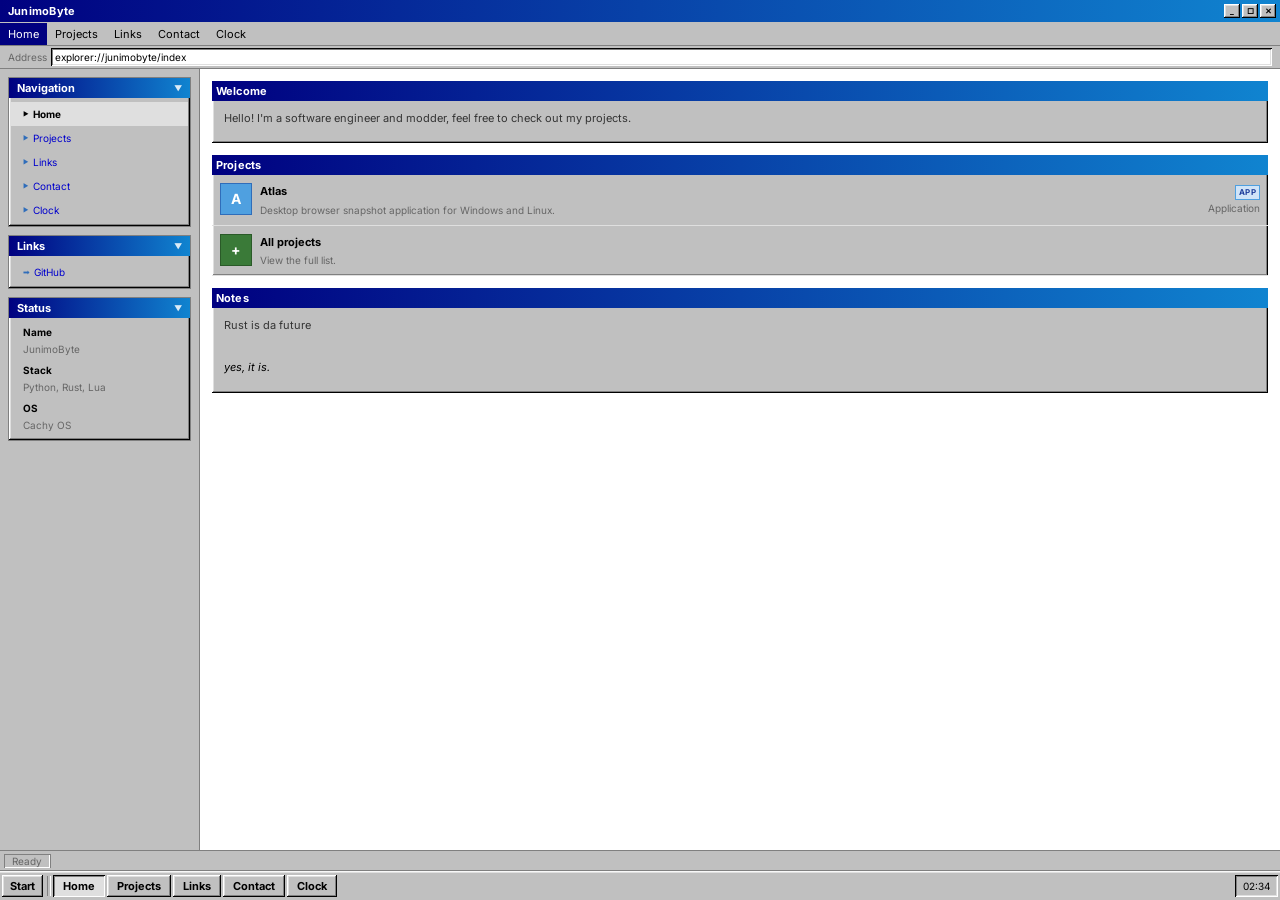
<file: index.html>
<!-- saved from url=(0014)about:internet -->
<!DOCTYPE html>
<html lang="en">

<head>
  <meta charset="UTF-8" />
  <meta name="viewport" content="width=device-width, initial-scale=1.0" />
  <meta name="description" content="JunimoByte's personal site for projects and other things." />
  <title>JunimoByte</title>
  <link rel="icon" type="image/png" href="assets/png/icon.png" />
  <link rel="stylesheet" href="css/core.css" />
  <link rel="stylesheet" href="css/layout.css" />
  <link rel="stylesheet" href="css/sidebar.css" />
  <link rel="stylesheet" href="css/windows.css" />
  <link rel="stylesheet" href="css/components.css" />
  <link rel="stylesheet" href="css/responsive.css" />
</head>

<body>
  <div id="page">

    <header id="header" role="banner">
      <span id="site-title">JunimoByte</span>
      <div class="win-controls" aria-hidden="true">
        <button class="win-btn" tabindex="-1" aria-hidden="true">_</button>
        <button class="win-btn" tabindex="-1" aria-hidden="true">&#9633;</button>
        <button class="win-btn close-btn" tabindex="-1" aria-hidden="true">&#x2715;</button>
      </div>
    </header>

    <nav id="menubar" role="navigation" aria-label="Main navigation">
      <button class="mobile-menu-toggle" id="sidebar-toggle" aria-expanded="false" aria-controls="sidebar">&#x25BC;
        Menu</button>
      <a class="menu-item" href="index.html">Home</a>
      <a class="menu-item" href="projects.html">Projects</a>
      <a class="menu-item" href="links.html">Links</a>
      <a class="menu-item" href="contact.html">Contact</a>
      <a class="menu-item" href="clock.html">Clock</a>
    </nav>

    <div id="address-bar" aria-hidden="true">
      <label for="addr">Address</label>
      <div class="address-input" id="addr" role="presentation">explorer://junimobyte/index</div>
    </div>

    <div id="main">

      <aside id="sidebar" aria-label="Navigation sidebar">

        <div class="task-pane" role="navigation" aria-label="Site navigation">
          <div class="task-pane-header" role="button" tabindex="0" aria-expanded="true">
            <span>Navigation</span>
            <span class="pane-chevron" aria-hidden="true">&#x25BC;</span>
          </div>
          <div class="task-pane-body">
            <a class="pane-nav-link" href="index.html">Home</a>
            <a class="pane-nav-link" href="projects.html">Projects</a>
            <a class="pane-nav-link" href="links.html">Links</a>
            <a class="pane-nav-link" href="contact.html">Contact</a>
            <a class="pane-nav-link" href="clock.html">Clock</a>
          </div>
        </div>

        <div class="task-pane">
          <div class="task-pane-header" role="button" tabindex="0" aria-expanded="true">
            <span>Links</span>
            <span class="pane-chevron" aria-hidden="true">&#x25BC;</span>
          </div>
          <div class="task-pane-body">
            <a class="pane-nav-link external" href="https://github.com/JunimoByte?tab=repositories" target="_blank"
              rel="noopener noreferrer">GitHub</a>
          </div>
        </div>

        <div class="task-pane">
          <div class="task-pane-header" role="button" tabindex="0" aria-expanded="true">
            <span>Status</span>
            <span class="pane-chevron" aria-hidden="true">&#x25BC;</span>
          </div>
          <div class="task-pane-body">
            <div class="status-item"><strong>Name</strong>JunimoByte</div>
            <div class="status-item"><strong>Stack</strong>Python, Rust, Lua</div>
            <div class="status-item"><strong>OS</strong>Cachy OS</div>
          </div>
        </div>

      </aside>

      <main id="content" role="main">

        <article class="win-panel" aria-labelledby="heading-welcome">
          <div class="win-titlebar">

            <h1 class="win-titlebar-title" id="heading-welcome">Welcome</h1>
          </div>
          <div class="win-panel-content">
            <p class="info-text">
              Hello! I'm a software engineer and modder, feel free to check out my projects.
            </p>
          </div>
        </article>

        <article class="win-panel" aria-labelledby="heading-projects">
          <div class="win-titlebar">

            <h2 class="win-titlebar-title" id="heading-projects">Projects</h2>
          </div>
          <ul class="project-list" role="list">

            <li role="listitem">
              <a class="project-row" href="https://junimobyte.github.io/atlas-website/" target="_blank"
                rel="noopener noreferrer">
                <div class="project-icon" aria-hidden="true">A</div>
                <div class="project-info">
                  <div class="project-name">Atlas</div>
                  <div class="project-desc">Desktop browser snapshot application for Windows and Linux.</div>
                </div>
                <div class="project-meta">
                  <span class="project-tag">APP</span><br />
                  Application
                </div>
              </a>
            </li>



            <li role="listitem">
              <a class="project-row" href="projects.html">
                <div class="project-icon icon-green" aria-hidden="true">+</div>
                <div class="project-info">
                  <div class="project-name">All projects</div>
                  <div class="project-desc">View the full list.</div>
                </div>
                <div class="project-meta"></div>
              </a>
            </li>

          </ul>
        </article>

        <article class="win-panel" aria-labelledby="heading-notes">
          <div class="win-titlebar">
            <h2 class="win-titlebar-title" id="heading-notes">Notes</h2>
          </div>
          <div class="win-panel-content">
            <p class="info-text">Rust is da future</p>
          </div>
          <div class="win-panel-content">
            <p class="info-text" style="color:var(--t-muted); font-style:italic;">yes, it is.</p>
          </div>
        </article>

      </main>
    </div>

    <div id="statusbar" aria-hidden="true">
      <span class="sbar-cell">Ready</span>
    </div>

    <footer id="taskbar" role="contentinfo">
      <button class="start-btn" aria-label="Start" tabindex="-1" aria-hidden="true"><b>Start</b></button>
      <div class="taskbar-sep" aria-hidden="true"></div>
      <a class="taskbar-tab" href="index.html" data-page="index.html">Home</a>
      <a class="taskbar-tab" href="projects.html" data-page="projects.html">Projects</a>
      <a class="taskbar-tab" href="links.html" data-page="links.html">Links</a>
      <a class="taskbar-tab" href="contact.html" data-page="contact.html">Contact</a>
      <a class="taskbar-tab" href="clock.html" data-page="clock.html">Clock</a>
      <div class="system-tray">
        <span class="tray-clock" id="tray-clock" role="timer" aria-label="Current time">--:--</span>
      </div>
    </footer>

  </div>
  <script src="js/main.js" defer></script>
</body>

</html>
</file>
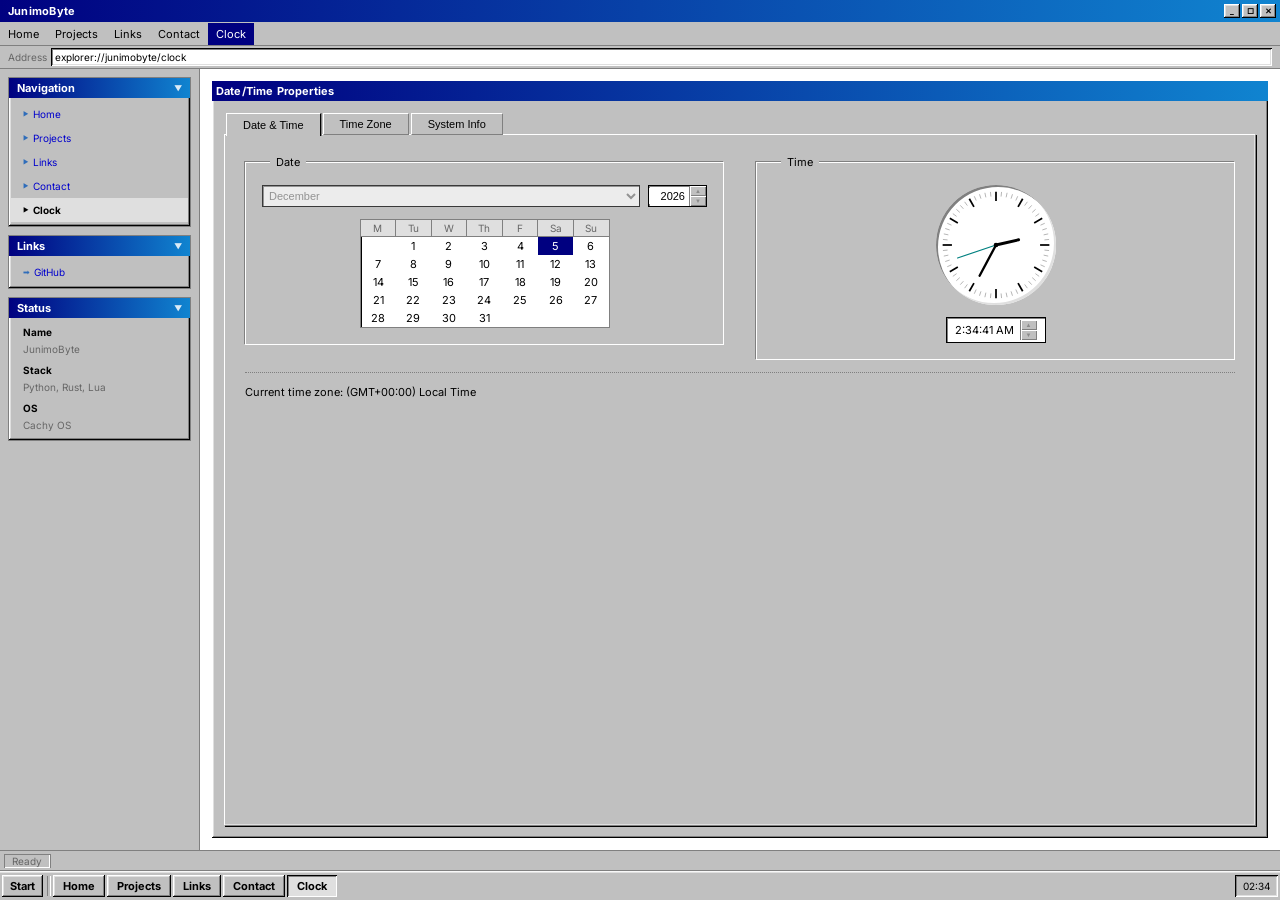
<file: clock.html>
<!-- saved from url=(0014)about:internet -->
<!DOCTYPE html>
<html lang="en">

<head>
  <meta charset="UTF-8" />
  <meta name="viewport" content="width=device-width, initial-scale=1.0" />
  <meta name="description" content="JunimoByte's personal site for projects and other things." />
  <title>JunimoByte</title>
  <link rel="icon" type="image/png" href="assets/png/icon.png" />
  <link rel="stylesheet" href="css/core.css" />
  <link rel="stylesheet" href="css/layout.css" />
  <link rel="stylesheet" href="css/sidebar.css" />
  <link rel="stylesheet" href="css/windows.css" />
  <link rel="stylesheet" href="css/components.css" />
  <link rel="stylesheet" href="css/responsive.css" />
  <link rel="stylesheet" href="css/clock.css" />
</head>

<body>
  <div id="page">

    <header id="header" role="banner">
      <span id="site-title">JunimoByte</span>
      <div class="win-controls" aria-hidden="true">
        <button class="win-btn" tabindex="-1" aria-hidden="true">_</button>
        <button class="win-btn" tabindex="-1" aria-hidden="true">&#9633;</button>
        <button class="win-btn close-btn" tabindex="-1" aria-hidden="true">&#x2715;</button>
      </div>
    </header>

    <nav id="menubar" role="navigation" aria-label="Main navigation">
      <button class="mobile-menu-toggle" id="sidebar-toggle" aria-expanded="false" aria-controls="sidebar">&#x25BC;
        Menu</button>
      <a class="menu-item" href="index.html">Home</a>
      <a class="menu-item" href="projects.html">Projects</a>
      <a class="menu-item" href="links.html">Links</a>
      <a class="menu-item" href="contact.html">Contact</a>
      <a class="menu-item" href="clock.html">Clock</a>
    </nav>

    <div id="address-bar" aria-hidden="true">
      <label for="addr">Address</label>
      <div class="address-input" id="addr" role="presentation">explorer://junimobyte/clock</div>
    </div>

    <div id="main">

      <aside id="sidebar" aria-label="Navigation sidebar">

        <div class="task-pane" role="navigation" aria-label="Site navigation">
          <div class="task-pane-header" role="button" tabindex="0" aria-expanded="true">
            <span>Navigation</span>
            <span class="pane-chevron" aria-hidden="true">&#x25BC;</span>
          </div>
          <div class="task-pane-body">
            <a class="pane-nav-link" href="index.html">Home</a>
            <a class="pane-nav-link" href="projects.html">Projects</a>
            <a class="pane-nav-link" href="links.html">Links</a>
            <a class="pane-nav-link" href="contact.html">Contact</a>
            <a class="pane-nav-link" href="clock.html">Clock</a>
          </div>
        </div>

        <div class="task-pane">
          <div class="task-pane-header" role="button" tabindex="0" aria-expanded="true">
            <span>Links</span>
            <span class="pane-chevron" aria-hidden="true">&#x25BC;</span>
          </div>
          <div class="task-pane-body">
            <a class="pane-nav-link external" href="https://github.com/JunimoByte?tab=repositories" target="_blank"
              rel="noopener noreferrer">GitHub</a>
          </div>
        </div>

        <div class="task-pane">
          <div class="task-pane-header" role="button" tabindex="0" aria-expanded="true">
            <span>Status</span>
            <span class="pane-chevron" aria-hidden="true">&#x25BC;</span>
          </div>
          <div class="task-pane-body">
            <div class="status-item"><strong>Name</strong>JunimoByte</div>
            <div class="status-item"><strong>Stack</strong>Python, Rust, Lua</div>
            <div class="status-item"><strong>OS</strong>Cachy OS</div>
          </div>
        </div>

      </aside>

      <main id="content" role="main">

        <article class="win-panel fill-content" aria-labelledby="heading-clock">
          <div class="win-titlebar">
            <h1 class="win-titlebar-title" id="heading-clock">Date/Time Properties</h1>
          </div>

          <div class="win-panel-content">
            <div class="tabs-container">
              <div class="tab-headers" id="clock-tabs">
                <button class="tab-header active" data-tab="datetime">Date & Time</button>
                <button class="tab-header" data-tab="timezone">Time Zone</button>
                <button class="tab-header" data-tab="system">System Info</button>
              </div>
              <div class="tab-body active" id="tab-datetime">
                <div class="properties-grid">
                  <div class="property-group">
                    <fieldset class="win-fieldset">
                      <legend>Date</legend>
                      <div class="calendar-controls">
                        <select id="month-select" class="win-select" disabled>
                          <option>January</option>
                          <option>February</option>
                          <option>March</option>
                          <option>April</option>
                          <option>May</option>
                          <option>June</option>
                          <option>July</option>
                          <option>August</option>
                          <option>September</option>
                          <option>October</option>
                          <option>November</option>
                          <option>December</option>
                        </select>
                        <div class="spinner-box">
                          <input type="text" id="year-input" class="win-input" value="1998" readonly />
                          <div class="spinner-controls">
                            <button class="spinner-btn up" disabled>▲</button>
                            <button class="spinner-btn down" disabled>▼</button>
                          </div>
                        </div>
                      </div>

                      <div class="calendar-view">
                        <table id="calendar-table">
                          <thead>
                            <tr>
                              <th>M</th>
                              <th>Tu</th>
                              <th>W</th>
                              <th>Th</th>
                              <th>F</th>
                              <th>Sa</th>
                              <th>Su</th>
                            </tr>
                          </thead>
                          <tbody id="calendar-body">
                          </tbody>
                        </table>
                      </div>
                    </fieldset>
                  </div>
                  <div class="property-group">
                    <fieldset class="win-fieldset">
                      <legend>Time</legend>
                      <div class="clock-display">
                        <div class="analog-clock shadow-bezel">
                          <svg viewBox="0 0 100 100" id="analog-clock-svg">
                            <circle cx="50" cy="50" r="48" fill="#fff" stroke="none" />
                            <g id="clock-ticks"></g>
                            <line id="hour-hand" x1="50" y1="50" x2="50" y2="30" stroke="#000" stroke-width="2.5"
                              stroke-linecap="round" />
                            <line id="minute-hand" x1="50" y1="50" x2="50" y2="20" stroke="#000" stroke-width="2"
                              stroke-linecap="round" />
                            <line id="second-hand" x1="50" y1="50" x2="50" y2="15" stroke="#008080" stroke-width="1"
                              stroke-linecap="round" />
                            <circle cx="50" cy="50" r="2" fill="#000" />
                          </svg>
                        </div>
                        <div class="digital-time-container">
                          <div class="spinner-box digital-box">
                            <span id="digital-time">12:00:00 AM</span>
                            <div class="spinner-controls">
                              <button class="spinner-btn up" disabled>▲</button>
                              <button class="spinner-btn down" disabled>▼</button>
                            </div>
                          </div>
                        </div>
                      </div>
                    </fieldset>
                  </div>
                </div>
                <div class="time-zone-info">
                  Current time zone: <span id="tz-name">Local Time</span>
                </div>
              </div>
              <div class="tab-body" id="tab-timezone">
                <div class="property-group" style="margin-top: 4px;">
                  <select class="win-select" style="width: 100%;" disabled>
                    <option id="tz-option-current">(GMT) Current Time Zone</option>
                  </select>
                </div>
                <div class="win-checkbox-row">
                  <input type="checkbox" id="dst" checked disabled />
                  <label for="dst">Automatically adjust clock for daylight saving changes</label>
                </div>
                <div class="property-group"
                  style="margin-top: 16px; border-top: 1px dotted #808080; padding-top: 16px;">
                  <div class="status-row">
                    <span class="label">Status:</span>
                    <span class="value">Daylight Saving Time is in effect.</span>
                  </div>
                </div>
              </div>
              <div class="tab-body" id="tab-system">
                <div class="property-group">
                  <fieldset class="win-fieldset">
                    <legend>System Status</legend>
                    <div class="status-list">
                      <div class="status-row">
                        <span class="label">Uptime:</span>
                        <span class="value" id="uptime-val">00:00:00</span>
                      </div>
                      <div class="status-row">
                        <span class="label">OS:</span>
                        <span class="value">Cachy OS</span>
                      </div>
                      <div class="status-row">
                        <span class="label">Kernel:</span>
                        <span class="value">Linux 7.1</span>
                      </div>
                      <div class="status-row">
                        <span class="label">Processor:</span>
                        <span class="value">Intel(R) Core(TM) i9-14900KS</span>
                      </div>
                      <div class="status-row">
                        <span class="label">GPU:</span>
                        <span class="value">NVIDIA GeForce RTX 4070 Super</span>
                      </div>
                      <div class="status-row">
                        <span class="label">Memory:</span>
                        <span class="value">32.0 GB</span>
                      </div>
                      <div class="status-row">
                        <span class="label">System ID:</span>
                        <span class="value">Spire</span>
                      </div>
                    </div>
                  </fieldset>
                </div>
              </div>

            </div>
          </div>
        </article>

      </main>
    </div>

    <div id="statusbar" aria-hidden="true">
      <span class="sbar-cell">Ready</span>
    </div>

    <footer id="taskbar" role="contentinfo">
      <button class="start-btn" aria-label="Start" tabindex="-1" aria-hidden="true"><b>Start</b></button>
      <div class="taskbar-sep" aria-hidden="true"></div>
      <a class="taskbar-tab" href="index.html" data-page="index.html">Home</a>
      <a class="taskbar-tab" href="projects.html" data-page="projects.html">Projects</a>
      <a class="taskbar-tab" href="links.html" data-page="links.html">Links</a>
      <a class="taskbar-tab" href="contact.html" data-page="contact.html">Contact</a>
      <a class="taskbar-tab" href="clock.html" data-page="clock.html">Clock</a>
      <div class="system-tray">
        <span class="tray-clock" id="tray-clock" role="timer" aria-label="Current time">--:--</span>
      </div>
    </footer>

  </div>
  <script src="js/main.js" defer></script>
  <script src="js/clock.js" defer></script>
</body>

</html>
</file>
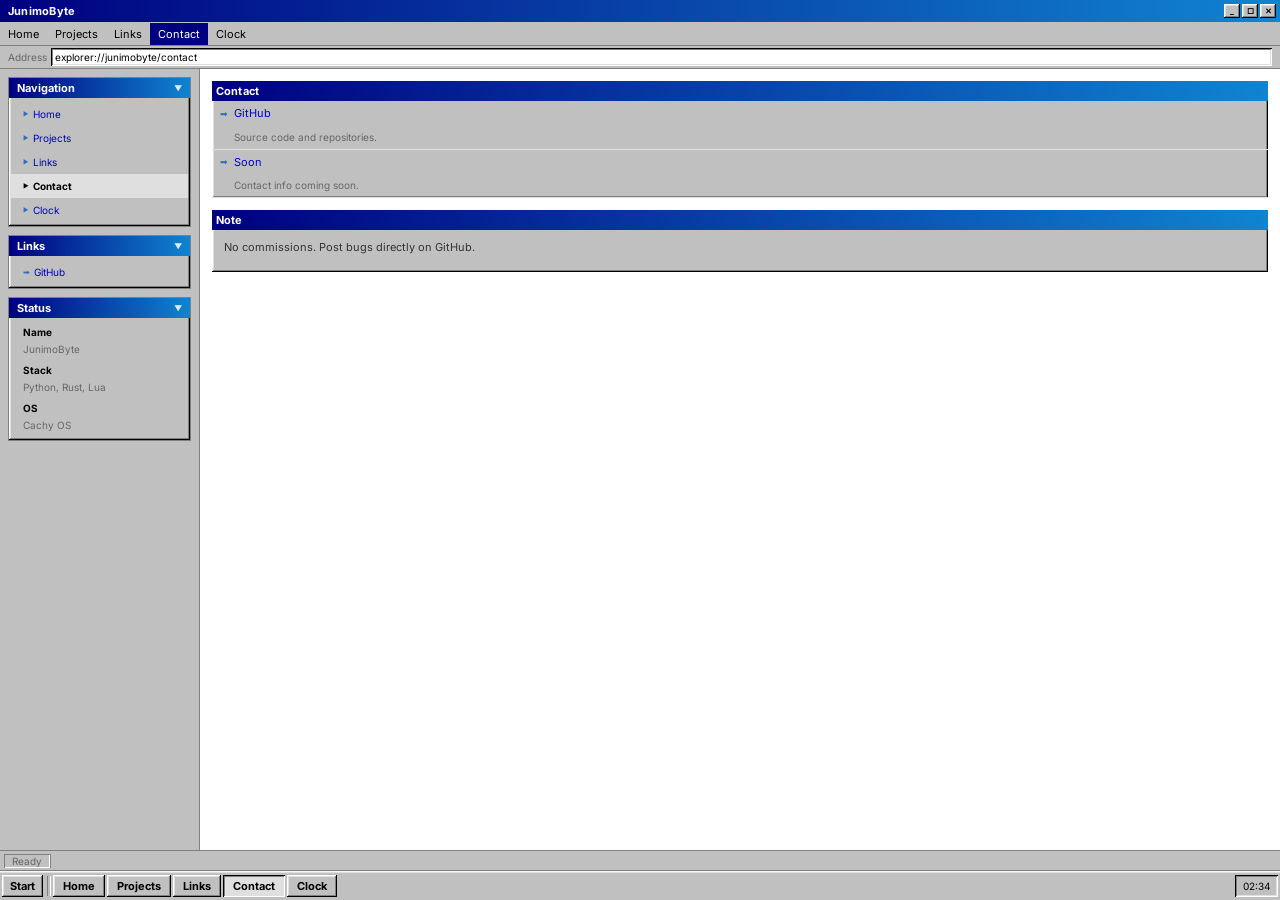
<file: contact.html>
<!-- saved from url=(0014)about:internet -->
<!DOCTYPE html>
<html lang="en">

<head>
    <meta charset="UTF-8" />
    <meta name="viewport" content="width=device-width, initial-scale=1.0" />
    <meta name="description" content="Contact JunimoByte." />
    <title>JunimoByte</title>
    <link rel="icon" type="image/png" href="assets/png/icon.png" />
    <link rel="stylesheet" href="css/core.css" />
    <link rel="stylesheet" href="css/layout.css" />
    <link rel="stylesheet" href="css/sidebar.css" />
    <link rel="stylesheet" href="css/windows.css" />
    <link rel="stylesheet" href="css/components.css" />
    <link rel="stylesheet" href="css/responsive.css" />
</head>

<body>
    <div id="page">

        <header id="header" role="banner">
            <span id="site-title">JunimoByte</span>
            <div class="win-controls" aria-hidden="true">
                <button class="win-btn" tabindex="-1" aria-hidden="true">_</button>
                <button class="win-btn" tabindex="-1" aria-hidden="true">&#9633;</button>
                <button class="win-btn close-btn" tabindex="-1" aria-hidden="true">&#x2715;</button>
            </div>
        </header>

        <nav id="menubar" role="navigation" aria-label="Main navigation">
            <button class="mobile-menu-toggle" id="sidebar-toggle" aria-expanded="false"
                aria-controls="sidebar">&#x25BC; Menu</button>
            <a class="menu-item" href="index.html">Home</a>
            <a class="menu-item" href="projects.html">Projects</a>
            <a class="menu-item" href="links.html">Links</a>
            <a class="menu-item" href="contact.html">Contact</a>
            <a class="menu-item" href="clock.html">Clock</a>
        </nav>

        <div id="address-bar" aria-hidden="true">
            <label for="addr">Address</label>
            <div class="address-input" id="addr" role="presentation">explorer://junimobyte/contact</div>
        </div>

        <div id="main">

            <aside id="sidebar" aria-label="Navigation sidebar">
                <div class="task-pane" role="navigation">
                    <div class="task-pane-header" role="button" tabindex="0" aria-expanded="true">
                        <span>Navigation</span>
                        <span class="pane-chevron" aria-hidden="true">&#x25BC;</span>
                    </div>
                    <div class="task-pane-body">
                        <a class="pane-nav-link" href="index.html">Home</a>
                        <a class="pane-nav-link" href="projects.html">Projects</a>
                        <a class="pane-nav-link" href="links.html">Links</a>
                        <a class="pane-nav-link" href="contact.html">Contact</a>
                        <a class="pane-nav-link" href="clock.html">Clock</a>
                    </div>
                </div>

                <div class="task-pane">
                    <div class="task-pane-header" role="button" tabindex="0" aria-expanded="true">
                        <span>Links</span>
                        <span class="pane-chevron" aria-hidden="true">&#x25BC;</span>
                    </div>
                    <div class="task-pane-body">
                        <a class="pane-nav-link external" href="https://github.com/JunimoByte?tab=repositories"
                            target="_blank" rel="noopener noreferrer">GitHub</a>
                    </div>
                </div>

                <div class="task-pane">
                    <div class="task-pane-header" role="button" tabindex="0" aria-expanded="true">
                        <span>Status</span>
                        <span class="pane-chevron" aria-hidden="true">&#x25BC;</span>
                    </div>
                    <div class="task-pane-body">
                        <div class="status-item"><strong>Name</strong>JunimoByte</div>
                        <div class="status-item"><strong>Stack</strong>Python, Rust, Lua</div>
                        <div class="status-item"><strong>OS</strong>Cachy OS</div>
                    </div>
                </div>
            </aside>

            <main id="content" role="main">

                <article class="win-panel" aria-labelledby="heading-contact">
                    <div class="win-titlebar">

                        <h1 class="win-titlebar-title" id="heading-contact">Contact</h1>
                    </div>
                    <ul class="link-list" role="list">
                        <li>
                            <a href="https://github.com/JunimoByte?tab=repositories" target="_blank"
                                rel="noopener noreferrer">GitHub</a>
                            <span class="link-desc">
                                Source code and repositories.
                            </span>
                        </li>
                        <li>
                            <a href="#">Soon</a>
                            <span class="link-desc">Contact info coming soon.</span>
                        </li>
                    </ul>
                </article>

                <article class="win-panel" aria-labelledby="heading-note">
                    <div class="win-titlebar">

                        <h2 class="win-titlebar-title" id="heading-note">Note</h2>
                    </div>
                    <div class="win-panel-content">
                        <p class="info-text">
                            No commissions. Post bugs directly on GitHub.
                        </p>
                    </div>
                </article>

            </main>
        </div>

        <div id="statusbar" aria-hidden="true">
            <span class="sbar-cell">Ready</span>
        </div>

        <footer id="taskbar" role="contentinfo">
            <button class="start-btn" aria-label="Start" tabindex="-1" aria-hidden="true"><b>Start</b></button>
            <div class="taskbar-sep" aria-hidden="true"></div>
            <a class="taskbar-tab" href="index.html" data-page="index.html">Home</a>
            <a class="taskbar-tab" href="projects.html" data-page="projects.html">Projects</a>
            <a class="taskbar-tab" href="links.html" data-page="links.html">Links</a>
            <a class="taskbar-tab" href="contact.html" data-page="contact.html">Contact</a>
            <a class="taskbar-tab" href="clock.html" data-page="clock.html">Clock</a>
            <div class="system-tray">
                <span class="tray-clock" id="tray-clock" role="timer" aria-label="Current time">--:--</span>
            </div>
        </footer>

    </div>
    <script src="js/main.js" defer></script>
</body>

</html>
</file>
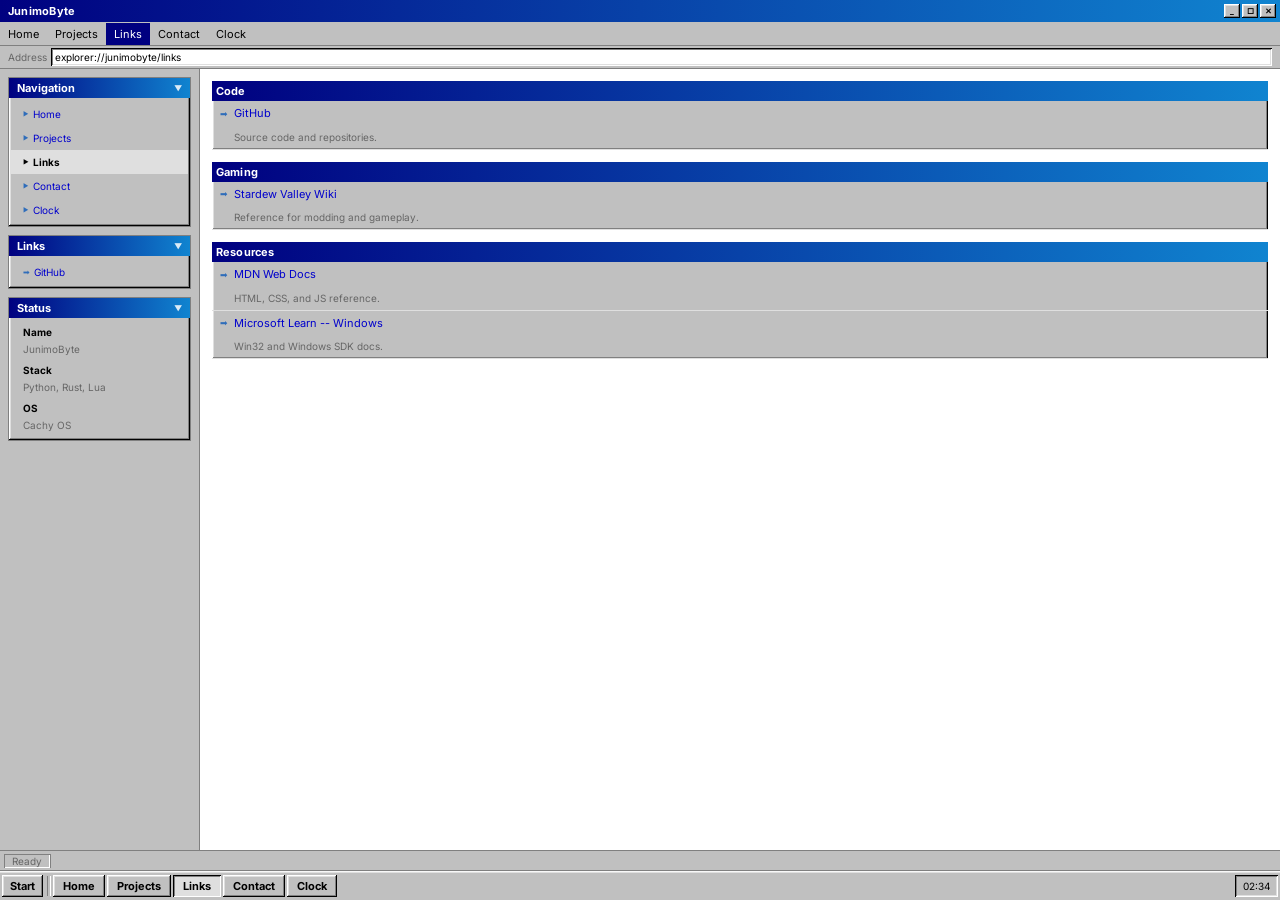
<file: links.html>
<!-- saved from url=(0014)about:internet -->
<!DOCTYPE html>
<html lang="en">

<head>
    <meta charset="UTF-8" />
    <meta name="viewport" content="width=device-width, initial-scale=1.0" />
    <meta name="description" content="JunimoByte's curated links." />
    <title>JunimoByte</title>
    <link rel="icon" type="image/png" href="assets/png/icon.png" />
    <link rel="stylesheet" href="css/core.css" />
    <link rel="stylesheet" href="css/layout.css" />
    <link rel="stylesheet" href="css/sidebar.css" />
    <link rel="stylesheet" href="css/windows.css" />
    <link rel="stylesheet" href="css/components.css" />
    <link rel="stylesheet" href="css/responsive.css" />
</head>

<body>
    <div id="page">

        <header id="header" role="banner">
            <span id="site-title">JunimoByte</span>
            <div class="win-controls" aria-hidden="true">
                <button class="win-btn" tabindex="-1" aria-hidden="true">_</button>
                <button class="win-btn" tabindex="-1" aria-hidden="true">&#9633;</button>
                <button class="win-btn close-btn" tabindex="-1" aria-hidden="true">&#x2715;</button>
            </div>
        </header>

        <nav id="menubar" role="navigation" aria-label="Main navigation">
            <button class="mobile-menu-toggle" id="sidebar-toggle" aria-expanded="false"
                aria-controls="sidebar">&#x25BC; Menu</button>
            <a class="menu-item" href="index.html">Home</a>
            <a class="menu-item" href="projects.html">Projects</a>
            <a class="menu-item" href="links.html">Links</a>
            <a class="menu-item" href="contact.html">Contact</a>
            <a class="menu-item" href="clock.html">Clock</a>
        </nav>

        <div id="address-bar" aria-hidden="true">
            <label for="addr">Address</label>
            <div class="address-input" id="addr" role="presentation">explorer://junimobyte/links</div>
        </div>

        <div id="main">

            <aside id="sidebar" aria-label="Navigation sidebar">
                <div class="task-pane" role="navigation">
                    <div class="task-pane-header" role="button" tabindex="0" aria-expanded="true">
                        <span>Navigation</span>
                        <span class="pane-chevron" aria-hidden="true">&#x25BC;</span>
                    </div>
                    <div class="task-pane-body">
                        <a class="pane-nav-link" href="index.html">Home</a>
                        <a class="pane-nav-link" href="projects.html">Projects</a>
                        <a class="pane-nav-link" href="links.html">Links</a>
                        <a class="pane-nav-link" href="contact.html">Contact</a>
                        <a class="pane-nav-link" href="clock.html">Clock</a>
                    </div>
                </div>

                <div class="task-pane">
                    <div class="task-pane-header" role="button" tabindex="0" aria-expanded="true">
                        <span>Links</span>
                        <span class="pane-chevron" aria-hidden="true">&#x25BC;</span>
                    </div>
                    <div class="task-pane-body">
                        <a class="pane-nav-link external" href="https://github.com/JunimoByte?tab=repositories"
                            target="_blank" rel="noopener noreferrer">GitHub</a>
                    </div>
                </div>

                <div class="task-pane">
                    <div class="task-pane-header" role="button" tabindex="0" aria-expanded="true">
                        <span>Status</span>
                        <span class="pane-chevron" aria-hidden="true">&#x25BC;</span>
                    </div>
                    <div class="task-pane-body">
                        <div class="status-item"><strong>Name</strong>JunimoByte</div>
                        <div class="status-item"><strong>Stack</strong>Python, Rust, Lua</div>
                        <div class="status-item"><strong>OS</strong>Cachy OS</div>
                    </div>
                </div>
            </aside>

            <main id="content" role="main">

                <article class="win-panel" aria-labelledby="heading-code">
                    <div class="win-titlebar">

                        <h1 class="win-titlebar-title" id="heading-code">Code</h1>
                    </div>
                    <ul class="link-list" role="list">
                        <li>
                            <a href="https://github.com/JunimoByte?tab=repositories" target="_blank"
                                rel="noopener noreferrer">GitHub</a>
                            <span class="link-desc">Source code and repositories.</span>
                        </li>
                    </ul>
                </article>

                <article class="win-panel" aria-labelledby="heading-gaming">
                    <div class="win-titlebar">

                        <h2 class="win-titlebar-title" id="heading-gaming">Gaming</h2>
                    </div>
                    <ul class="link-list" role="list">

                        <li>
                            <a href="https://www.stardewvalleywiki.com/" target="_blank"
                                rel="noopener noreferrer">Stardew Valley Wiki</a>
                            <span class="link-desc">Reference for modding and gameplay.</span>
                        </li>
                    </ul>
                </article>

                <article class="win-panel" aria-labelledby="heading-resources">
                    <div class="win-titlebar">

                        <h2 class="win-titlebar-title" id="heading-resources">Resources</h2>
                    </div>
                    <ul class="link-list" role="list">
                        <li>
                            <a href="https://developer.mozilla.org/" target="_blank" rel="noopener noreferrer">MDN Web
                                Docs</a>
                            <span class="link-desc">HTML, CSS, and JS reference.</span>
                        </li>
                        <li>
                            <a href="https://learn.microsoft.com/en-us/windows/" target="_blank"
                                rel="noopener noreferrer">Microsoft Learn -- Windows</a>
                            <span class="link-desc">Win32 and Windows SDK docs.</span>
                        </li>
                    </ul>
                </article>

            </main>
        </div>

        <div id="statusbar" aria-hidden="true">
            <span class="sbar-cell">Ready</span>
        </div>

        <footer id="taskbar" role="contentinfo">
            <button class="start-btn" aria-label="Start" tabindex="-1" aria-hidden="true"><b>Start</b></button>
            <div class="taskbar-sep" aria-hidden="true"></div>
            <a class="taskbar-tab" href="index.html" data-page="index.html">Home</a>
            <a class="taskbar-tab" href="projects.html" data-page="projects.html">Projects</a>
            <a class="taskbar-tab" href="links.html" data-page="links.html">Links</a>
            <a class="taskbar-tab" href="contact.html" data-page="contact.html">Contact</a>
            <a class="taskbar-tab" href="clock.html" data-page="clock.html">Clock</a>
            <div class="system-tray">
                <span class="tray-clock" id="tray-clock" role="timer" aria-label="Current time">--:--</span>
            </div>
        </footer>

    </div>
    <script src="js/main.js" defer></script>
</body>

</html>
</file>
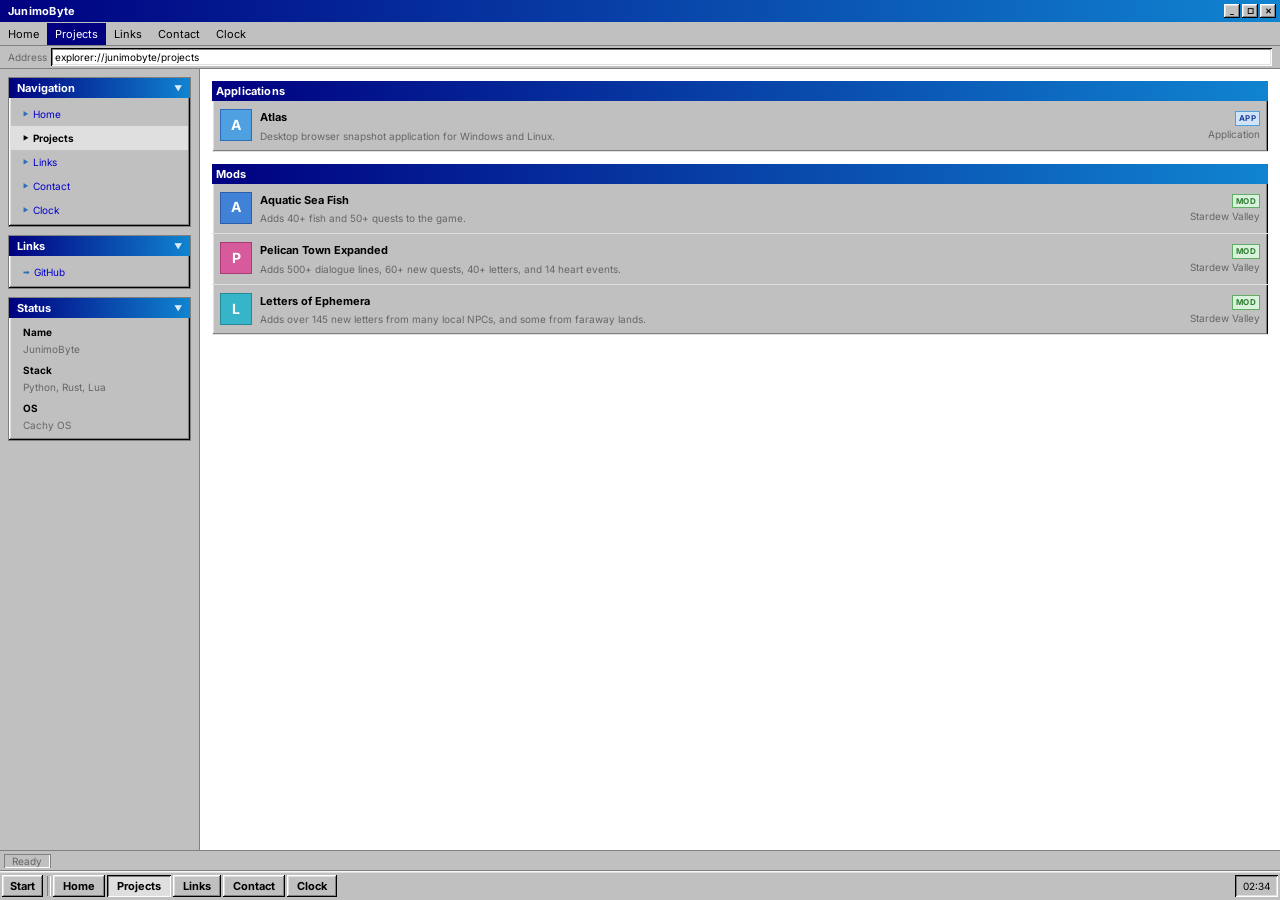
<file: projects.html>
<!-- saved from url=(0014)about:internet -->
<!DOCTYPE html>
<html lang="en">

<head>
    <meta charset="UTF-8" />
    <meta name="viewport" content="width=device-width, initial-scale=1.0" />
    <meta name="description" content="JunimoByte's projects and other things." />
    <title>JunimoByte</title>
    <link rel="icon" type="image/png" href="assets/png/icon.png" />
    <link rel="stylesheet" href="css/core.css" />
    <link rel="stylesheet" href="css/layout.css" />
    <link rel="stylesheet" href="css/sidebar.css" />
    <link rel="stylesheet" href="css/windows.css" />
    <link rel="stylesheet" href="css/components.css" />
    <link rel="stylesheet" href="css/responsive.css" />
</head>

<body>
    <div id="page">

        <header id="header" role="banner">
            <span id="site-title">JunimoByte</span>
            <div class="win-controls" aria-hidden="true">
                <button class="win-btn" tabindex="-1" aria-hidden="true">_</button>
                <button class="win-btn" tabindex="-1" aria-hidden="true">&#9633;</button>
                <button class="win-btn close-btn" tabindex="-1" aria-hidden="true">&#x2715;</button>
            </div>
        </header>

        <nav id="menubar" role="navigation" aria-label="Main navigation">
            <button class="mobile-menu-toggle" id="sidebar-toggle" aria-expanded="false"
                aria-controls="sidebar">&#x25BC; Menu</button>
            <a class="menu-item" href="index.html">Home</a>
            <a class="menu-item" href="projects.html">Projects</a>
            <a class="menu-item" href="links.html">Links</a>
            <a class="menu-item" href="contact.html">Contact</a>
            <a class="menu-item" href="clock.html">Clock</a>
        </nav>

        <div id="address-bar" aria-hidden="true">
            <label for="addr">Address</label>
            <div class="address-input" id="addr" role="presentation">explorer://junimobyte/projects</div>
        </div>

        <div id="main">

            <aside id="sidebar" aria-label="Navigation sidebar">
                <div class="task-pane" role="navigation">
                    <div class="task-pane-header" role="button" tabindex="0" aria-expanded="true">
                        <span>Navigation</span>
                        <span class="pane-chevron" aria-hidden="true">&#x25BC;</span>
                    </div>
                    <div class="task-pane-body">
                        <a class="pane-nav-link" href="index.html">Home</a>
                        <a class="pane-nav-link" href="projects.html">Projects</a>
                        <a class="pane-nav-link" href="links.html">Links</a>
                        <a class="pane-nav-link" href="contact.html">Contact</a>
                        <a class="pane-nav-link" href="clock.html">Clock</a>
                    </div>
                </div>

                <div class="task-pane">
                    <div class="task-pane-header" role="button" tabindex="0" aria-expanded="true">
                        <span>Links</span>
                        <span class="pane-chevron" aria-hidden="true">&#x25BC;</span>
                    </div>
                    <div class="task-pane-body">
                        <a class="pane-nav-link external" href="https://github.com/JunimoByte?tab=repositories"
                            target="_blank" rel="noopener noreferrer">GitHub</a>
                    </div>
                </div>

                <div class="task-pane">
                    <div class="task-pane-header" role="button" tabindex="0" aria-expanded="true">
                        <span>Status</span>
                        <span class="pane-chevron" aria-hidden="true">&#x25BC;</span>
                    </div>
                    <div class="task-pane-body">
                        <div class="status-item"><strong>Name</strong>JunimoByte</div>
                        <div class="status-item"><strong>Stack</strong>Python, Rust, Lua</div>
                        <div class="status-item"><strong>OS</strong>Cachy OS</div>
                    </div>
                </div>
            </aside>

            <main id="content" role="main">

                <article class="win-panel" aria-labelledby="heading-apps" id="apps">
                    <div class="win-titlebar">

                        <h1 class="win-titlebar-title" id="heading-apps">Applications</h1>
                    </div>
                    <ul class="project-list" role="list">
                        <li role="listitem">
                            <a class="project-row" href="https://junimobyte.github.io/atlas-website/" target="_blank"
                                rel="noopener noreferrer">
                                <div class="project-icon" aria-hidden="true">A</div>
                                <div class="project-info">
                                    <div class="project-name">Atlas</div>
                                    <div class="project-desc">
                                        Desktop browser snapshot application for Windows and Linux.
                                    </div>
                                </div>
                                <div class="project-meta">
                                    <span class="project-tag">APP</span><br />
                                    Application
                                </div>
                            </a>
                        </li>
                    </ul>
                </article>



                <article class="win-panel" aria-labelledby="heading-projects">
                    <div class="win-titlebar">

                        <h2 class="win-titlebar-title" id="heading-projects">Mods</h2>
                    </div>
                    <ul class="project-list" role="list">

                        <li role="listitem">
                            <a class="project-row" href="https://www.nexusmods.com/stardewvalley/mods/38752" target="_blank"
                                rel="noopener noreferrer">
                                <div class="project-icon icon-blue" aria-hidden="true">A</div>
                                <div class="project-info">
                                    <div class="project-name">Aquatic Sea Fish</div>
                                    <div class="project-desc">Adds 40+ fish and 50+ quests to the game.</div>
                                </div>
                                <div class="project-meta">
                                    <span class="project-tag tag-green">MOD</span><br />
                                    Stardew Valley
                                </div>
                            </a>
                        </li>

                        <li role="listitem">
                            <a class="project-row" href="https://www.nexusmods.com/stardewvalley/mods/46883" target="_blank"
                                rel="noopener noreferrer">
                                <div class="project-icon icon-pink" aria-hidden="true">P</div>
                                <div class="project-info">
                                    <div class="project-name">Pelican Town Expanded</div>
                                    <div class="project-desc">Adds 500+ dialogue lines, 60+ new quests, 40+ letters, and 14 heart events.</div>
                                </div>
                                <div class="project-meta">
                                    <span class="project-tag tag-green">MOD</span><br />
                                    Stardew Valley
                                </div>
                            </a>
                        </li>

                        <li role="listitem">
                            <a class="project-row" href="https://www.nexusmods.com/stardewvalley/mods/46870" target="_blank"
                                rel="noopener noreferrer">
                                <div class="project-icon icon-cyan" aria-hidden="true">L</div>
                                <div class="project-info">
                                    <div class="project-name">Letters of Ephemera</div>
                                    <div class="project-desc">Adds over 145 new letters from many local NPCs, and some from faraway lands.</div>
                                </div>
                                <div class="project-meta">
                                    <span class="project-tag tag-green">MOD</span><br />
                                    Stardew Valley
                                </div>
                            </a>
                        </li>

            </main>
        </div>

        <div id="statusbar" aria-hidden="true">
            <span class="sbar-cell">Ready</span>
        </div>

        <footer id="taskbar" role="contentinfo">
            <button class="start-btn" aria-label="Start" tabindex="-1" aria-hidden="true"><b>Start</b></button>
            <div class="taskbar-sep" aria-hidden="true"></div>
            <a class="taskbar-tab" href="index.html" data-page="index.html">Home</a>
            <a class="taskbar-tab" href="projects.html" data-page="projects.html">Projects</a>
            <a class="taskbar-tab" href="links.html" data-page="links.html">Links</a>
            <a class="taskbar-tab" href="contact.html" data-page="contact.html">Contact</a>
            <a class="taskbar-tab" href="clock.html" data-page="clock.html">Clock</a>
            <div class="system-tray">
                <span class="tray-clock" id="tray-clock" role="timer" aria-label="Current time">--:--</span>
            </div>
        </footer>

    </div>
    <script src="js/main.js" defer></script>
</body>

</html>
</file>
<file: css/core.css>
@import url('https://fonts.googleapis.com/css2?family=Inter:wght@400;500;700&display=swap');



*,
*::before,
*::after {
  box-sizing: border-box;
  margin: 0;
  padding: 0;
}

html {
  font-size: 11px;
  font-family: "Inter", Tahoma, "Segoe UI", Verdana, sans-serif;
  color: #000000;
  background: #008080;
  height: 100%;
}

body {
  min-height: 100vh;
  display: flex;
  flex-direction: column;
  overflow-x: hidden;
}

p {
  line-height: 1.6;
  margin-bottom: 8px;
}

a {
  color: #0000cc;
}

a:visited {
  color: #551a8b;
}

h1 {
  font-size: 16px;
  font-weight: bold;
}

h2 {
  font-size: 13px;
  font-weight: bold;
}

h3 {
  font-size: 11px;
  font-weight: bold;
}

ul,
ol {
  padding-left: 16px;
}

li {
  line-height: 1.6;
}

img {
  display: block;
  max-width: 100%;
}

hr {
  border: none;
  border-top: 1px solid #808080;
  margin: 12px 0;
}

::selection {
  background: #316ac5;
  color: #fff;
}
</file>
<file: css/layout.css>
/* font smoothing for Inter */
html {
    -webkit-font-smoothing: antialiased;
    -moz-osx-font-smoothing: grayscale;
    text-rendering: optimizeLegibility;
}

#page {
    display: -ms-flexbox;
    display: flex;
    -ms-flex-direction: column;
    flex-direction: column;
    min-height: 100vh;
}

#header {
    height: 22px;
    background: linear-gradient(to right, #000080, #1084d0);
    display: -ms-flexbox;
    display: flex;
    -ms-flex-align: center;
    align-items: center;
    padding: 0 4px 0 8px;
    -ms-flex-negative: 0;
    flex-shrink: 0;
    position: relative;
    -webkit-user-select: none;
    -ms-user-select: none;
    user-select: none;
}

#site-title {
    font-size: 11px;
    font-weight: bold;
    color: #ffffff;
    letter-spacing: 0.02em;
    -ms-flex: 1;
    flex: 1;
}

.win-controls {
    display: -ms-flexbox;
    display: flex;
}

.win-btn {
    width: 16px;
    height: 14px;
    background: #c0c0c0;
    border: none;
    box-shadow: inset -1px -1px #000000, inset 1px 1px #ffffff, inset -2px -2px #808080, inset 2px 2px #dfdfdf;
    font-size: 8px;
    line-height: 12px;
    text-align: center;
    color: #000;
    font-family: "Inter", Tahoma, "Segoe UI", Verdana, sans-serif;
    font-weight: bold;
    cursor: default;
    margin-left: 2px;
}

.win-btn.close-btn {
    background: #c0c0c0;
    color: #000;
}

.win-btn:active {
    box-shadow: inset 1px 1px #000000, inset -1px -1px #ffffff, inset 2px 2px #808080, inset -2px -2px #dfdfdf;
    padding-top: 1px;
}

#menubar {
    height: 24px;
    background: #c0c0c0;
    display: -ms-flexbox;
    display: flex;
    -ms-flex-align: center;
    align-items: center;
    padding: 0;
    border-bottom: 1px solid #808080;
    -ms-flex-negative: 0;
    flex-shrink: 0;
}

#main {
    display: -ms-flexbox;
    display: flex;
    -ms-flex: 1;
    flex: 1;
    overflow: hidden;
    background: #c0c0c0;
}

#content {
    -ms-flex: 1;
    flex: 1;
    overflow-y: auto;
    padding: 12px;
    min-width: 0;
    background: #ffffff;
}

#statusbar {
    height: 20px;
    background: #c0c0c0;
    border-top: 1px solid #808080;
    display: -ms-flexbox;
    display: flex;
    -ms-flex-align: center;
    align-items: center;
    padding: 0 4px;
    -ms-flex-negative: 0;
    flex-shrink: 0;
}

.sbar-cell {
    font-size: 10px;
    color: #666666;
    padding: 0 8px;
    height: 14px;
    line-height: 14px;
    border-right: 1px solid #808080;
    box-shadow: inset 1px 1px #808080, inset -1px -1px #ffffff;
    white-space: nowrap;
}

#taskbar {
    height: 30px;
    background: #c0c0c0;
    display: -ms-flexbox;
    display: flex;
    -ms-flex-align: center;
    align-items: center;
    padding: 2px;
    -ms-flex-negative: 0;
    flex-shrink: 0;
    box-shadow: inset 0 1px 0 rgba(255, 255, 255, 0.8), inset 0 2px 0 #dfdfdf;
    border-top: 1px solid #808080;
    position: relative;
    z-index: 100;
}

.start-btn {
    height: 22px;
    padding: 0 8px;
    background: #c0c0c0;
    border: none;
    color: #000;
    font: bold 11px "Inter", Tahoma, "Segoe UI", Verdana, sans-serif;
    cursor: pointer;
    box-shadow: inset -1px -1px #000000, inset 1px 1px #ffffff, inset -2px -2px #808080, inset 2px 2px #dfdfdf;
    -ms-flex-negative: 0;
    flex-shrink: 0;
    display: -ms-inline-flexbox;
    display: inline-flex;
    -ms-flex-align: center;
    align-items: center;
    margin-right: 2px;
}

.start-btn:active {
    box-shadow: inset 1px 1px #000000, inset -1px -1px #ffffff, inset 2px 2px #808080, inset -2px -2px #dfdfdf;
    padding-top: 1px;
}

.taskbar-sep {
    width: 4px;
    height: 20px;
    background: transparent;
    border-left: 1px solid #808080;
    border-right: 1px solid #ffffff;
    margin: 0 2px;
    -ms-flex-negative: 0;
    flex-shrink: 0;
}

.taskbar-tab {
    height: 22px;
    padding: 0 10px;
    background: #c0c0c0;
    border: none;
    box-shadow: inset -1px -1px #000000, inset 1px 1px #ffffff, inset -2px -2px #808080, inset 2px 2px #dfdfdf;
    color: #000;
    font: bold 11px "Inter", Tahoma, "Segoe UI", Verdana, sans-serif;
    cursor: pointer;
    white-space: nowrap;
    text-decoration: none;
    display: -ms-inline-flexbox;
    display: inline-flex;
    -ms-flex-align: center;
    align-items: center;
    -ms-flex-negative: 0;
    flex-shrink: 0;
    margin-right: 2px;
}

.taskbar-tab.active {
    background: #dfdfdf;
    box-shadow: inset 1px 1px #000000, inset -1px -1px #ffffff, inset 2px 2px #808080, inset -2px -2px #dfdfdf;
}

.taskbar-tab:hover,
.taskbar-tab:visited {
    color: #000;
    text-decoration: none;
}

.system-tray {
    margin-left: auto;
    display: -ms-flexbox;
    display: flex;
    -ms-flex-align: center;
    align-items: center;
    height: 22px;
    padding: 0 8px;
    box-shadow: inset 1px 1px #000000, inset -1px -1px #ffffff, inset 2px 2px #808080, inset -2px -2px #dfdfdf;
}

.tray-clock {
    font-size: 10px;
    color: #000;
    white-space: nowrap;
}
</file>
<file: css/sidebar.css>
#sidebar {
    width: 200px;
    min-width: 200px;
    background: #c0c0c0;
    border-right: 1px solid #808080;
    overflow-y: auto;
    overflow-x: hidden;
    padding: 8px;
    display: -ms-flexbox;
    display: flex;
    -ms-flex-direction: column;
    flex-direction: column;
    -ms-flex-negative: 0;
    flex-shrink: 0;
}

.task-pane {
    background: #c0c0c0;
    border: 1px solid #808080;
    box-shadow: inset -1px -1px #000000, inset 1px 1px #ffffff, inset -2px -2px #808080, inset 2px 2px #dfdfdf;
    overflow: hidden;
    margin-bottom: 8px;
}

.task-pane-header {
    height: 20px;
    background: linear-gradient(to right, #000080, #1084d0);
    color: #ffffff;
    font-size: 11px;
    font-weight: bold;
    padding: 0 8px;
    display: -ms-flexbox;
    display: flex;
    -ms-flex-align: center;
    align-items: center;
    -ms-flex-pack: justify;
    justify-content: space-between;
    cursor: pointer;
    -webkit-user-select: none;
    -ms-user-select: none;
    user-select: none;
    border-bottom: none;
}

.task-pane-header:hover {
    filter: brightness(1.08);
}

.pane-chevron {
    font-size: 8px;
    transition: transform 0.12s ease;
    opacity: 0.85;
}

.task-pane.collapsed .pane-chevron {
    -webkit-transform: rotate(-90deg);
    -ms-transform: rotate(-90deg);
    transform: rotate(-90deg);
}

.task-pane-body {
    padding: 4px 2px;
}

.task-pane.collapsed .task-pane-body {
    display: none;
}

.pane-nav-link {
    display: -ms-flexbox;
    display: flex;
    -ms-flex-align: center;
    align-items: center;
    padding: 3px 12px;
    color: #0000cc;
    font-size: 10px;
    text-decoration: none;
    line-height: 18px;
}

.pane-nav-link::before {
    content: "\25B6";
    font-size: 6px;
    color: #2f6dba;
    -ms-flex-negative: 0;
    flex-shrink: 0;
    margin-right: 4px;
}

.pane-nav-link:hover {
    background: #000080;
    color: #fff;
    text-decoration: none;
}

.pane-nav-link.current {
    font-weight: bold;
    color: #000;
    background: #dfdfdf;
}

.pane-nav-link.current::before {
    color: #000000;
}



.pane-nav-link.external::before {
    content: "\27A1";
    font-size: 8px;
}

.status-item {
    padding: 2px 12px;
    font-size: 10px;
    color: #666666;
    line-height: 1.7;
}

.status-item strong {
    display: block;
    color: #000000;
    font-weight: bold;
}

.status-divider {
    height: 1px;
    background: #dfdfdf;
    margin: 4px 12px;
}
</file>
<file: css/windows.css>
.win-panel {
    background: #c0c0c0;
    border: none;
    box-shadow: inset -1px -1px #000000, inset 1px 1px #ffffff, inset -2px -2px #808080, inset 2px 2px #dfdfdf;
    margin-bottom: 12px;
    position: relative;
}

.win-titlebar {
    height: 20px;
    background: linear-gradient(to right, #000080, #1084d0);
    display: -ms-flexbox;
    display: flex;
    -ms-flex-align: center;
    align-items: center;
    padding: 0 4px;
    position: relative;
    overflow: hidden;
}

.win-titlebar-title {
    font-size: 11px;
    font-weight: bold;
    color: #ffffff;
    letter-spacing: 0.015em;
}

.win-titlebar-icon {
    width: 14px;
    height: 14px;
    font-size: 12px;
    line-height: 14px;
    -ms-flex-negative: 0;
    flex-shrink: 0;
    margin-right: 4px;
}

.win-panel-content {
    padding: 8px 12px;
}

.xp-btn {
    height: 23px;
    min-width: 75px;
    padding: 0 12px;
    background: #c0c0c0;
    border: none;
    box-shadow: inset -1px -1px #000000, inset 1px 1px #ffffff, inset -2px -2px #808080, inset 2px 2px #dfdfdf;
    font: 11px "Inter", Tahoma, "Segoe UI", Verdana, sans-serif;
    color: #000000;
    cursor: pointer;
    white-space: nowrap;
    text-align: center;
    text-decoration: none;
    display: -ms-inline-flexbox;
    display: inline-flex;
    -ms-flex-align: center;
    align-items: center;
    -ms-flex-pack: center;
    justify-content: center;
}

.xp-btn:hover {
    background: #dfdfdf;
}

.xp-btn:active {
    box-shadow: inset 1px 1px #000000, inset -1px -1px #ffffff, inset 2px 2px #808080, inset -2px -2px #dfdfdf;
    padding-top: 1px;
    background: #dfdfdf;
}

.xp-btn:focus {
    outline: 1px dotted #000000;
    outline-offset: -4px;
}

.xp-btn:disabled {
    color: #808080;
    cursor: default;
    text-shadow: 1px 1px 0 #ffffff;
}

.menu-item {
    padding: 4px 8px;
    font-size: 11px;
    color: #000000;
    text-decoration: none;
    display: inline-block;
    cursor: default;
    white-space: nowrap;
}

.menu-item:hover,
.menu-item.active {
    background: #000080;
    color: #fff;
}

#address-bar {
    display: -ms-flexbox;
    display: flex;
    -ms-flex-align: center;
    align-items: center;
    padding: 2px 8px;
    background: #c0c0c0;
    border-bottom: 1px solid #808080;
    -ms-flex-negative: 0;
    flex-shrink: 0;
}

#address-bar label {
    font-size: 10px;
    color: #666666;
    white-space: nowrap;
    -webkit-user-select: none;
    -ms-user-select: none;
    user-select: none;
    margin-right: 4px;
}

.address-input {
    -ms-flex: 1;
    flex: 1;
    background: #fff;
    box-shadow: inset 1px 1px #000000, inset -1px -1px #ffffff, inset 2px 2px #808080, inset -2px -2px #dfdfdf;
    height: 18px;
    padding: 0 4px;
    font: 10px "Inter", Tahoma, "Segoe UI", Verdana, sans-serif;
    color: #000000;
    pointer-events: none;
    -webkit-user-select: none;
    -ms-user-select: none;
    user-select: none;
    line-height: 18px;
}

::-webkit-scrollbar {
    width: 16px;
}

::-webkit-scrollbar-track {
    background: #c0c0c0;
    border-left: 1px solid #808080;
}

::-webkit-scrollbar-thumb {
    background: #c0c0c0;
    border: 1px solid #808080;
    box-shadow: inset -1px -1px #000000, inset 1px 1px #ffffff, inset -2px -2px #808080, inset 2px 2px #dfdfdf;
    min-height: 24px;
}

::-webkit-scrollbar-thumb:hover {
    background: #dfdfdf;
}

::-webkit-scrollbar-button {
    background: #c0c0c0;
    box-shadow: inset -1px -1px #000000, inset 1px 1px #ffffff, inset -2px -2px #808080, inset 2px 2px #dfdfdf;
    height: 16px;
    display: block;
}

::-webkit-scrollbar-corner {
    background: #c0c0c0;
}
</file>
<file: css/components.css>
.project-list {
    list-style: none;
    padding: 0;
}

.project-row {
    display: -ms-flexbox;
    display: flex;
    -ms-flex-align: start;
    align-items: flex-start;
    padding: 8px;
    border-bottom: 1px solid #dfdfdf;
    text-decoration: none;
    color: inherit;
}

.project-row:hover {
    background: #dfdfdf;
}

.project-row:focus {
    background: #000080;
    color: #fff;
    outline: 1px dotted #fff;
}

.project-row:focus .project-name,
.project-row:focus .project-desc,
.project-row:focus .project-meta {
    color: #ffffff;
}

.project-icon {
    width: 32px;
    height: 32px;
    min-width: 32px;
    background: #4fa0e0;
    border: 1px solid #2f6dba;
    display: -ms-flexbox;
    display: flex;
    -ms-flex-align: center;
    align-items: center;
    -ms-flex-pack: center;
    justify-content: center;
    font-size: 14px;
    font-weight: bold;
    color: #fff;
    -ms-flex-negative: 0;
    flex-shrink: 0;
    margin-right: 8px;
}

.project-icon.icon-green {
    background: #3a7a38;
    border-color: #2a5a28;
}

.project-icon.icon-orange {
    background: #c87820;
    border-color: #986010;
}

.project-icon.icon-purple {
    background: #6040a8;
    border-color: #402880;
}

.project-icon.icon-pink {
    background: #d65a9c;
    border-color: #a63d73;
}

.project-icon.icon-yellow {
    background: #d4b020;
    border-color: #a38412;
}

.project-icon.icon-red {
    background: #c94b4b;
    border-color: #963232;
}

.project-icon.icon-blue {
    background: #3f82d8;
    border-color: #2b5fa6;
}

.project-icon.icon-cyan {
    background: #36b5c8;
    border-color: #248a99;
}

.project-icon.icon-teal {
    background: #2f9b84;
    border-color: #22715f;
}

.project-icon.icon-indigo {
    background: #4e5fd1;
    border-color: #3948a3;
}

.project-icon.icon-lime {
    background: #7cbf32;
    border-color: #5d9224;
}

.project-icon.icon-brown {
    background: #8b5a3c;
    border-color: #68412b;
}

.project-icon.icon-gray {
    background: #727b86;
    border-color: #555c64;
}

.project-icon.icon-black {
    background: #3a3a3a;
    border-color: #1f1f1f;
}

.project-info {
    -ms-flex: 1;
    flex: 1;
    min-width: 0;
}

.project-name {
    font-weight: bold;
    font-size: 11px;
    color: #000000;
    white-space: nowrap;
    overflow: hidden;
    text-overflow: ellipsis;
}

.project-desc {
    font-size: 10px;
    color: #666666;
    margin-top: 2px;
    line-height: 1.4;
}

.project-meta {
    text-align: right;
    font-size: 10px;
    color: #666666;
    -ms-flex-negative: 0;
    flex-shrink: 0;
    line-height: 1.6;
    margin-left: 8px;
}

.project-tag {
    display: inline-block;
    background: #d0e4f8;
    border: 1px solid #4fa0e0;
    padding: 0 3px;
    font-size: 8px;
    font-weight: bold;
    letter-spacing: 0.06em;
    text-transform: uppercase;
    color: #1e3e9c;
}

.project-tag.tag-orange {
    background: #f8e2c9;
    border: 1px solid #d98b2b;
    color: #b25e00;
}

.project-tag.tag-green {
    background: #d9f2dc;
    border: 1px solid #5fae63;
    color: #2e7d32;
}

.project-tag.tag-red {
    background: #f8d7d7;
    border: 1px solid #d46a6a;
    color: #b12a2a;
}

.project-tag.tag-yellow {
    background: #f9efc8;
    border: 1px solid #d8c04a;
    color: #9a7a00;
}

.section-heading {
    background: #dfdfdf;
    border-top: 1px solid #808080;
    border-bottom: 1px solid #ffffff;
    padding: 2px 8px;
    font-size: 10px;
    font-weight: bold;
    color: #333333;
    letter-spacing: 0.05em;
    text-transform: uppercase;
    list-style: none;
}

.link-list {
    list-style: none;
    padding: 0;
}

.link-list li {
    border-bottom: 1px solid #dfdfdf;
}

.link-list a {
    display: -ms-flexbox;
    display: flex;
    -ms-flex-align: center;
    align-items: center;
    padding: 4px 8px;
    font-size: 11px;
    color: #0000cc;
    text-decoration: none;
}

.link-list a::before {
    content: "\27A1";
    font-size: 9px;
    color: #2f6dba;
    -ms-flex-negative: 0;
    flex-shrink: 0;
    margin-right: 6px;
}

.link-list a:hover {
    background: #dfdfdf;
    text-decoration: underline;
}

.link-list .link-desc {
    font-size: 10px;
    color: #666666;
    margin-top: 2px;
    padding: 0 8px 4px 22px;
    display: block;
}

.info-text {
    font-size: 11px;
    line-height: 1.65;
    color: #333333;
}

.path-bar {
    display: -ms-flexbox;
    display: flex;
    -ms-flex-align: center;
    align-items: center;
    font-size: 10px;
    color: #666666;
    padding: 0 0 8px 0;
    -ms-flex-wrap: wrap;
    flex-wrap: wrap;
}

.path-bar a {
    color: #0000cc;
    text-decoration: none;
    margin-right: 3px;
}

.path-bar .sep {
    color: #808080;
    -webkit-user-select: none;
    -ms-user-select: none;
    user-select: none;
    margin-right: 3px;
}

.badge {
    display: inline-block;
    font-size: 9px;
    font-weight: bold;
    text-transform: uppercase;
    letter-spacing: 0.05em;
    padding: 0 4px;
    border: 1px solid;
}

.badge-active {
    background: #d0f0d0;
    border-color: #40a040;
    color: #206020;
}

.badge-wip {
    background: #ffeeb0;
    border-color: #c09020;
    color: #806010;
}

.badge-done {
    background: #dde8ff;
    border-color: #4060c0;
    color: #2040a0;
}

.badge-mod {
    background: #f0ddf0;
    border-color: #9055a0;
    color: #602070;
}
</file>
<file: css/responsive.css>
@media (max-width: 640px) {
    #main {
        -ms-flex-direction: column;
        flex-direction: column;
    }

    #sidebar {
        width: 100% !important;
        min-width: 0 !important;
        border-right: none !important;
        border-bottom: 1px solid #808080;
        padding: 4px;
        -ms-flex-direction: row;
        flex-direction: row;
        -ms-flex-wrap: wrap;
        flex-wrap: wrap;
        display: none;
    }

    #sidebar.open {
        display: -ms-flexbox;
        display: flex;
    }

    #sidebar .task-pane {
        -ms-flex: 1;
        flex: 1;
        min-width: 140px;
    }

    .mobile-menu-toggle {
        display: -ms-inline-flexbox !important;
        display: inline-flex !important;
    }

    #address-bar {
        display: none;
    }

    #content {
        padding: 8px;
    }

    .project-row {
        -ms-flex-wrap: wrap;
        flex-wrap: wrap;
    }

    .project-meta {
        width: 100%;
        text-align: left;
        margin-top: 4px;
        margin-left: 0;
    }

    .taskbar-tab {
        padding: 0 6px;
        font-size: 10px;
    }

    .start-btn {
        font-size: 10px;
        padding: 0 6px;
    }

    .win-controls {
        display: none;
    }
}

.mobile-menu-toggle {
    display: none;
    -ms-flex-align: center;
    align-items: center;
    height: 18px;
    padding: 0 8px;
    background: linear-gradient(to right, #000080 0%, #1084d0 100%);
    background-size: 200% 100%;
    background-position: left center;
    color: #fff;
    border: none;
    box-shadow: inset -1px -1px #000000, inset 1px 1px #ffffff, inset -2px -2px #808080, inset 2px 2px #dfdfdf;
    font: bold 10px "Inter", Tahoma, "Segoe UI", Verdana, sans-serif;
    cursor: pointer;
    margin: 3px 4px;
}

.mobile-menu-toggle:active {
    box-shadow: inset 1px 1px #000000, inset -1px -1px #ffffff, inset 2px 2px #808080, inset -2px -2px #dfdfdf;
}
</file>
<file: css/clock.css>
.fill-content {
    width: 100%;
    height: 100%;
    min-height: calc(100vh - 200px);
    /* Ensure it stretches in main area */
    margin: 0;
    display: -ms-flexbox;
    display: flex;
    -ms-flex-direction: column;
    flex-direction: column;
}

.fill-content .win-panel-content {
    -ms-flex: 1;
    flex: 1;
    display: -ms-flexbox;
    display: flex;
    -ms-flex-direction: column;
    flex-direction: column;
    padding: 12px;
}

.tabs-container {
    -ms-flex: 1;
    flex: 1;
    display: -ms-flexbox;
    display: flex;
    -ms-flex-direction: column;
    flex-direction: column;
}

.tab-headers {
    display: -ms-flexbox;
    display: flex;
    padding-left: 2px;
    margin-bottom: -1px;
    position: relative;
    z-index: 10;
}

.tab-header {
    padding: 4px 16px;
    background: #c0c0c0;
    font-size: 11px;
    border-top: 1px solid #ffffff;
    border-left: 1px solid #ffffff;
    border-right: 1px solid #808080;
    margin-right: 2px;
    cursor: default;
    border-bottom: 1px solid #808080;
    white-space: nowrap;
}

.tab-header:focus {
    outline: 1px dotted #000;
    outline-offset: -4px;
}

.tab-header.active {
    padding-bottom: 5px;
    margin-bottom: -1px;
    border-bottom: none;
    border-right: 1px solid #000;
    box-shadow: 1px 0 #808080;
    background: #c0c0c0;
    z-index: 11;
}

.tab-body {
    display: none;
    background: #c0c0c0;
    border-top: 1px solid #ffffff;
    border-left: 1px solid #ffffff;
    border-right: 1px solid #808080;
    border-bottom: 1px solid #808080;
    box-shadow: 1px 1px #000, -1px -1px #dfdfdf inset;
    padding: 20px;
    -ms-flex: 1;
    flex: 1;
}

.tab-body.active {
    display: block;
}

/* Checkbox Row */
.win-checkbox-row {
    display: -ms-flexbox;
    display: flex;
    -ms-flex-align: center;
    align-items: center;
    gap: 8px;
    margin-top: 12px;
    font-size: 11px;
}

/* Status List */
.status-list {
    display: -ms-flexbox;
    display: flex;
    -ms-flex-direction: column;
    flex-direction: column;
    gap: 8px;
}

.status-row {
    display: -ms-flexbox;
    display: flex;
    -ms-flex-pack: justify;
    justify-content: space-between;
    font-size: 11px;
    border-bottom: 1px dotted #808080;
    padding-bottom: 2px;
}

.status-row .label {
    font-weight: bold;
    color: #444;
}

.properties-grid {
    display: -ms-flexbox;
    display: flex;
    gap: 16px;
    margin-bottom: 12px;
}

.property-group {
    -ms-flex: 1;
    flex: 1;
}

/* Fallback for IE flex gap */
.properties-grid>*+* {
    margin-left: 16px;
}

@media (max-width: 600px) {
    .properties-grid {
        -ms-flex-direction: column;
        flex-direction: column;
    }

    .properties-grid>*+* {
        margin-left: 0;
        margin-top: 16px;
    }
}

.win-fieldset {
    border: 1px solid #ffffff;
    box-shadow: -1px -1px #808080;
    padding: 16px;
    margin: 0;
    position: relative;
}

.win-fieldset legend {
    font-size: 11px;
    padding: 0 6px;
    background: #c0c0c0;
    /* Covers the top border line */
    margin-left: 8px;
}

/* Calendar Styling */
.calendar-controls {
    display: -ms-flexbox;
    display: flex;
    gap: 8px;
    margin-bottom: 12px;
}

.win-select {
    font-size: 11px;
    padding: 2px;
    background: #fff;
    border: 1px solid #000;
    box-shadow: inset 1px 1px #808080;
    -ms-flex: 1;
    flex: 1;
}

.spinner-box {
    display: -ms-flexbox;
    display: flex;
    -ms-flex-align: center;
    align-items: center;
    background: #fff;
    border: 1px solid #000;
    box-shadow: inset 1px 1px #808080;
}

.win-input {
    border: none;
    width: 40px;
    padding: 2px 4px;
    font-size: 11px;
    text-align: right;
    outline: none;
}

.spinner-controls {
    display: -ms-flexbox;
    display: flex;
    -ms-flex-direction: column;
    flex-direction: column;
    border-left: 1px solid #808080;
}

.spinner-btn {
    width: 16px;
    height: 10px;
    font-size: 6px;
    line-height: 8px;
    background: #c0c0c0;
    border: none;
    box-shadow: inset 1px 1px #fff, inset -1px -1px #808080;
    cursor: default;
    display: -ms-flexbox;
    display: flex;
    -ms-flex-align: center;
    align-items: center;
    -ms-flex-pack: center;
    justify-content: center;
    padding: 0;
}

.calendar-view {
    max-width: 250px;
    /* Constrain on PC */
    margin: 0 auto;
}

.calendar-view table {
    width: 100%;
    border-collapse: collapse;
    background: #fff;
    border: 1px solid #808080;
    box-shadow: inset 1px 1px #000;
}

.calendar-view th {
    font-size: 10px;
    font-weight: normal;
    color: #666;
    background: #dfdfdf;
    border: 1px solid #808080;
    padding: 2px;
}

.calendar-view td {
    width: 14.28%;
    text-align: center;
    font-size: 11px;
    padding: 2px;
    cursor: default;
}

.calendar-view td.today {
    background: #000080;
    color: #fff;
}

.calendar-view td.empty {
    visibility: hidden;
}

/* Clock Styling */
.clock-display {
    display: -ms-flexbox;
    display: flex;
    -ms-flex-direction: column;
    flex-direction: column;
    -ms-flex-align: center;
    align-items: center;
    gap: 12px;
}

.analog-clock {
    width: 120px;
    height: 120px;
    background: #fff;
    border-radius: 50%;
    position: relative;
}

.shadow-bezel {
    box-shadow: inset 2px 2px #808080, inset -2px -2px #dfdfdf;
    padding: 2px;
}

.digital-box {
    padding: 2px 8px;
    min-width: 100px;
    justify-content: space-between;
}

#digital-time {
    font-size: 11px;
    font-family: 'Inter', Tahoma, sans-serif;
}

.time-zone-info {
    font-size: 11px;
    padding-top: 12px;
    /* Fix spacing */
    border-top: 1px dotted #808080;
    margin-top: 12px;
}

/* Responsive adjustments */
@media (max-width: 600px) {
    .properties-grid {
        -ms-flex-direction: column;
        flex-direction: column;
    }

    .calendar-view {
        max-width: 100%;
    }

    .fill-content {
        min-height: auto;
    }
}
</file>
